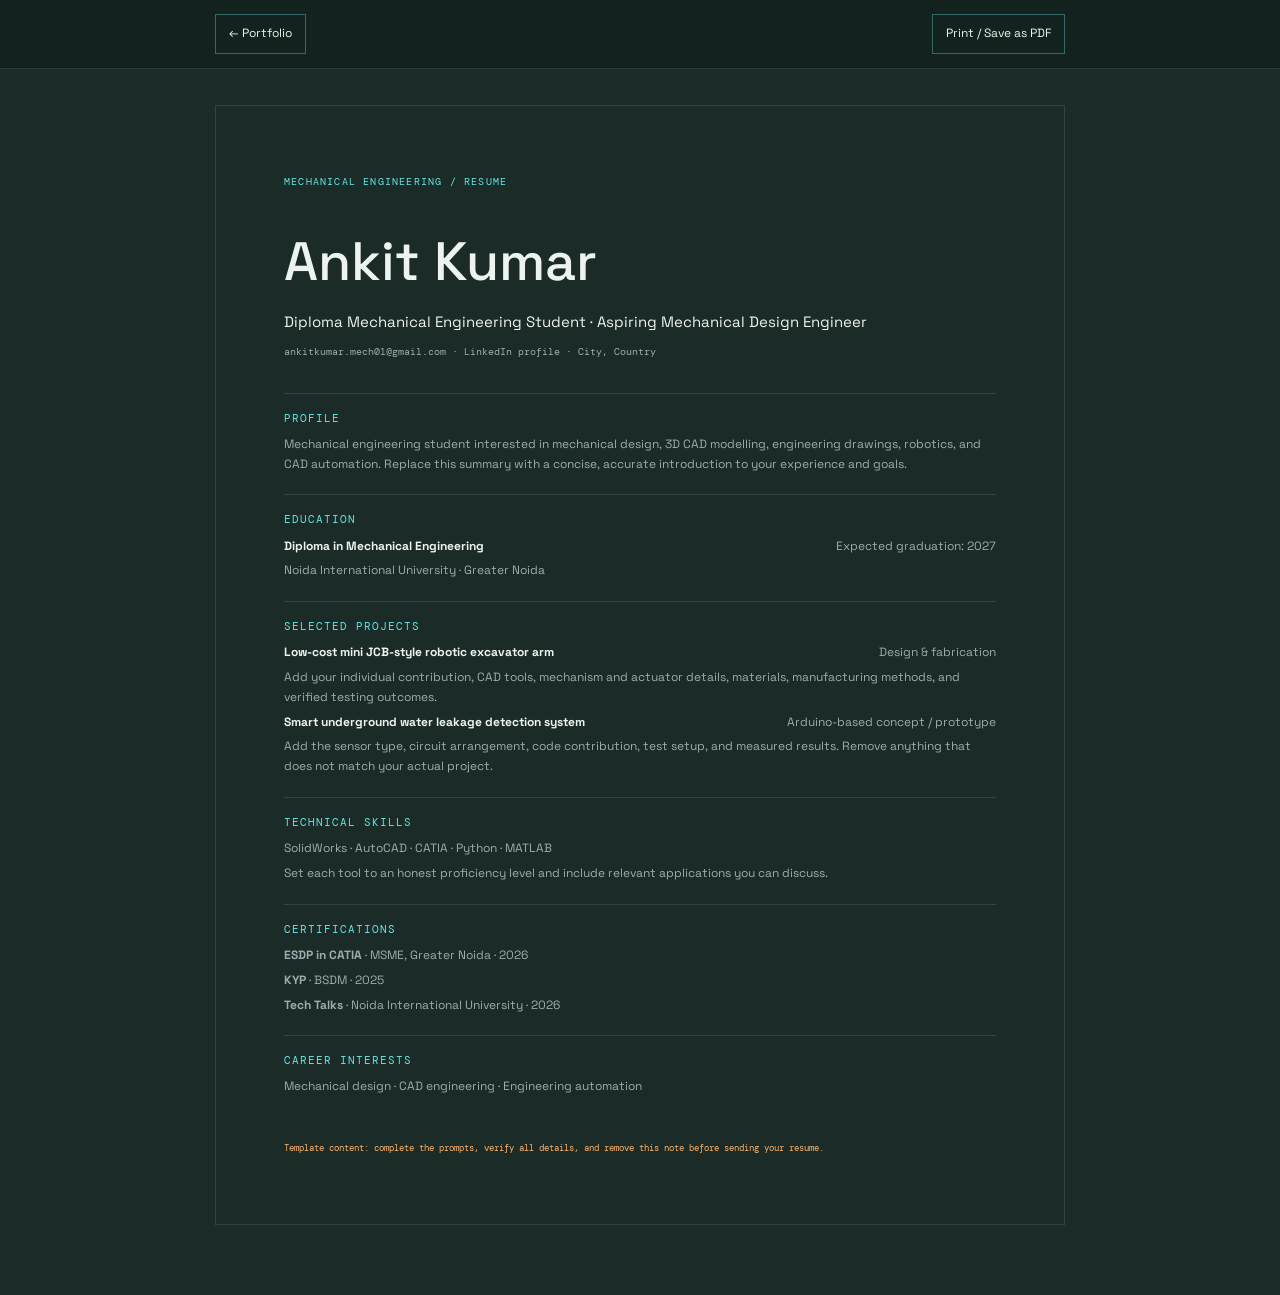
<file: resume.html>
<!doctype html>
<html lang="en">
<head>
  <meta charset="utf-8">
  <meta name="viewport" content="width=device-width, initial-scale=1">
  <meta name="theme-color" content="#14221f">
  <title>Ankit Kumar | Resume</title>
  <link rel="preconnect" href="https://fonts.googleapis.com">
  <link rel="preconnect" href="https://fonts.gstatic.com" crossorigin>
  <link href="https://fonts.googleapis.com/css2?family=DM+Mono:wght@400;500&family=Space+Grotesk:wght@400;500;600;700&display=swap" rel="stylesheet">
  <link rel="stylesheet" href="styles.css">
</head>
<body class="resume-page">
  <header class="resume-toolbar"><a class="resume-back" href="index.html">← Portfolio</a><button type="button" onclick="window.print()">Print / Save as PDF</button></header>
  <main class="resume-sheet">
    <p class="eyebrow">MECHANICAL ENGINEERING / RESUME</p>
    <h1>Ankit Kumar</h1>
    <p class="resume-role">Diploma Mechanical Engineering Student · Aspiring Mechanical Design Engineer</p>
    <p class="resume-contact">ankitkumar.mech01@gmail.com · LinkedIn profile · City, Country</p>
    <section><h2>Profile</h2><p>Mechanical engineering student interested in mechanical design, 3D CAD modelling, engineering drawings, robotics, and CAD automation. Replace this summary with a concise, accurate introduction to your experience and goals.</p></section>
    <section><h2>Education</h2><div class="resume-line"><b>Diploma in Mechanical Engineering</b><span>Expected graduation: 2027</span></div><p>Noida International University · Greater Noida</p></section>
    <section><h2>Selected Projects</h2><div class="resume-line"><b>Low-cost mini JCB-style robotic excavator arm</b><span>Design & fabrication</span></div><p>Add your individual contribution, CAD tools, mechanism and actuator details, materials, manufacturing methods, and verified testing outcomes.</p><div class="resume-line"><b>Smart underground water leakage detection system</b><span>Arduino-based concept / prototype</span></div><p>Add the sensor type, circuit arrangement, code contribution, test setup, and measured results. Remove anything that does not match your actual project.</p></section>
    <section><h2>Technical Skills</h2><p>SolidWorks · AutoCAD · CATIA · Python · MATLAB</p><p>Set each tool to an honest proficiency level and include relevant applications you can discuss.</p></section>
    <section><h2>Certifications</h2><p><b>ESDP in CATIA</b> · MSME, Greater Noida · 2026</p><p><b>KYP</b> · BSDM · 2025</p><p><b>Tech Talks</b> · Noida International University · 2026</p></section>
    <section><h2>Career Interests</h2><p>Mechanical design · CAD engineering · Engineering automation</p></section>
    <p class="resume-placeholder-note">Template content: complete the prompts, verify all details, and remove this note before sending your resume.</p>
  </main>
  <style>
    .resume-page { min-height: 100vh; background: #1b2c28; }
    .resume-toolbar { position: sticky; top: 0; z-index: 2; display: flex; justify-content: space-between; align-items: center; padding: 14px max(24px, calc((100vw - 850px) / 2)); border-bottom: 1px solid var(--line); background: rgba(20, 34, 31, .95); }
    .resume-toolbar button, .resume-back { padding: 9px 13px; border: 1px solid var(--line-bright); background: transparent; color: var(--paper); font-family: var(--heading); font-size: 12px; cursor: pointer; }
    .resume-toolbar button:hover, .resume-back:hover { background: rgba(102, 228, 230, .1); }
    .resume-sheet { width: min(850px, calc(100% - 40px)); margin: 36px auto 70px; padding: clamp(28px, 7vw, 68px); border: 1px solid var(--line); background: #1b2c28; }
    .resume-sheet h1 { margin: 0 0 4px; font-size: 54px; font-weight: 500; letter-spacing: 0; }
    .resume-role { margin: 0; font-size: 15px; }.resume-contact { margin: 9px 0 32px; color: var(--muted); font-family: var(--mono); font-size: 10px; }
    .resume-sheet section { padding-block: 15px; border-top: 1px solid var(--line); }.resume-sheet section h2 { margin: 0 0 8px; color: var(--cyan); font-family: var(--mono); font-size: 11px; font-weight: 400; letter-spacing: 1px; text-transform: uppercase; }.resume-sheet section p { margin: 5px 0; color: var(--muted); font-size: 12px; line-height: 1.65; }.resume-line { display: flex; justify-content: space-between; gap: 20px; font-size: 12px; }.resume-line span { color: var(--muted); text-align: right; }.resume-placeholder-note { margin: 24px 0 0; color: var(--copper); font-family: var(--mono); font-size: 9px; }
    @media (max-width: 600px) { .resume-line { flex-direction: column; gap: 2px; }.resume-line span { text-align: left; }.resume-sheet h1 { font-size: 44px; } }
    @media print { @page { size: A4; margin: 15mm; } body.resume-page { background: #fff; color: #111; font-family: Arial, sans-serif; }.resume-toolbar { display: none; }.resume-sheet { width: 100%; margin: 0; padding: 0; border: 0; background: #fff; }.resume-sheet .eyebrow, .resume-sheet section h2 { color: #137b80; }.resume-sheet h1, .resume-role, .resume-line { color: #111; }.resume-contact, .resume-sheet section p { color: #444; }.resume-sheet section { break-inside: avoid; border-color: #ccc; }.resume-placeholder-note { color: #9b4b00; } }
  </style>
</body>
</html>
</file>
<file: styles.css>
@import url('https://fonts.googleapis.com/css2?family=DM+Mono:wght@400;500&family=Space+Grotesk:wght@400;500;600;700&display=swap');

:root {
  color-scheme: dark;
  --ink: #14221f;
  --ink-raised: #1b2c28;
  --ink-panel: #243a35;
  --ink-light: #2d4740;
  --line: rgba(165, 208, 216, .15);
  --line-bright: rgba(120, 226, 232, .36);
  --paper: #edf4ef;
  --muted: #9aaeb0;
  --faint: #718589;
  --cyan: #66e4e6;
  --blue: #7394ff;
  --copper: #ffb36b;
  --green: #b7efcf;
  --heading: 'Space Grotesk', sans-serif;
  --mono: 'DM Mono', monospace;
  --max-width: 1240px;
}

*, *::before, *::after { box-sizing: border-box; }
html { scroll-behavior: smooth; scroll-padding-top: 92px; }
body { margin: 0; background: var(--ink); color: var(--paper); font-family: var(--heading); font-size: 15px; line-height: 1.65; }
a { color: inherit; text-decoration: none; }
button, input, select { font: inherit; }
button, a, input, select, summary { -webkit-tap-highlight-color: transparent; }
::selection { color: var(--ink); background: var(--cyan); }
.site-shell { position: relative; z-index: 1; overflow: clip; }
.mechanical-backdrop { position: fixed; z-index: 0; inset: 76px 0 0; width: 100%; height: calc(100svh - 76px); pointer-events: none; opacity: .14; }
.mechanical-backdrop text { fill: #96b8bb; font-family: var(--mono); font-size: 10px; letter-spacing: 1.2px; }
.gear-turn { transform-box: fill-box; transform-origin: center; animation: gear-rotation 32s linear infinite; }
.gear-counter { animation-direction: reverse; animation-duration: 41s; }
.shaft-spin { transform-box: view-box; transform-origin: 652px 515px; animation: shaft-rotation 7s linear infinite; }
@keyframes gear-rotation { to { rotate: 360deg; } }
@keyframes shaft-rotation { to { rotate: 360deg; } }
.section-wrap { width: min(var(--max-width), calc(100% - 88px)); margin-inline: auto; }
.skip-link { position: fixed; z-index: 20; top: 10px; left: 10px; padding: 10px 16px; background: var(--cyan); color: var(--ink); transform: translateY(-160%); }
.skip-link:focus { transform: translateY(0); }
.topbar { position: sticky; z-index: 10; top: 0; display: flex; align-items: center; justify-content: space-between; min-height: 76px; padding-inline: max(44px, calc((100vw - var(--max-width)) / 2)); border-bottom: 1px solid rgba(165, 208, 216, .11); background: rgba(8, 13, 19, .91); backdrop-filter: blur(16px); }
.brand { display: inline-flex; align-items: center; gap: 12px; font-size: 14px; font-weight: 700; letter-spacing: 1.7px; }
.brand-dot { color: var(--cyan); }
.brand-mark { display: flex; align-items: end; gap: 3px; width: 21px; height: 21px; padding: 3px; border: 1px solid var(--cyan); transform: rotate(45deg); }
.brand-mark i { width: 3px; background: var(--cyan); }
.brand-mark i:nth-child(1) { height: 7px; }.brand-mark i:nth-child(2) { height: 12px; }.brand-mark i:nth-child(3) { height: 8px; }
.primary-nav { display: flex; align-items: center; gap: clamp(18px, 2.5vw, 37px); color: #b7c5c3; font-size: 12px; }
.primary-nav a { transition: color .2s ease; }.primary-nav a:hover, .primary-nav a:focus-visible { color: var(--cyan); }
.primary-nav a i { width: 12px; height: 12px; vertical-align: -2px; }
.primary-nav .nav-contact { padding: 9px 13px; border: 1px solid var(--line-bright); color: var(--paper); }
.menu-toggle { display: none; border: 0; background: transparent; color: var(--paper); cursor: pointer; }

.hero { position: relative; display: grid; grid-template-columns: minmax(0, .93fr) minmax(400px, 1.07fr); align-items: center; gap: 4.5%; min-height: min(790px, calc(100svh - 76px)); padding-top: 50px; padding-bottom: 92px; }
.hero-copy { position: relative; z-index: 1; padding-block: 35px; }
.eyebrow, .band-label, .visual-header, .visual-footer, .skill-number, .level-control > span, .profile-field > span, .project-kicker, .art-label, .art-stamp, .detail-block h4, .save-note, .site-footer > p, .scroll-cue, .hero-index, .visual-callout, .axis-indicator, .contact-side > p, .cert-index { font-family: var(--mono); font-size: 10px; font-weight: 400; letter-spacing: 1.2px; }
.eyebrow { margin: 0 0 27px; color: var(--cyan); }
.status-pip, .live-state span { display: inline-block; width: 7px; height: 7px; margin-right: 8px; border-radius: 50%; background: var(--green); box-shadow: 0 0 12px rgba(183, 239, 207, .7); }
.eyebrow-index { margin-left: 17px; color: var(--faint); }
.hero h1 { margin: 0; font-size: clamp(57px, 7.3vw, 94px); font-weight: 500; line-height: .96; letter-spacing: 0; }
.title-outline { color: transparent; -webkit-text-stroke: 1px rgba(224, 242, 235, .76); }
.title-period { color: var(--cyan); }
.hero-role { margin: 25px 0 10px; color: var(--paper); font-size: 14px; }
.hero-role span { color: var(--cyan); padding-inline: 5px; }
.hero-intro { max-width: 475px; margin: 0; color: var(--muted); font-size: 14px; line-height: 1.8; }
.hero-actions { display: flex; flex-wrap: wrap; gap: 12px; margin-top: 26px; }
.button { display: inline-flex; align-items: center; justify-content: center; gap: 19px; min-height: 48px; padding: 0 16px; font-size: 12px; transition: background .2s, color .2s, border-color .2s, transform .2s; }
.button:hover { transform: translateY(-2px); }
.button i { width: 15px; height: 15px; }
.button-primary { border: 1px solid var(--cyan); background: var(--cyan); color: #081217; font-weight: 600; }
.button-primary:hover { border-color: #b8fbf8; background: #b8fbf8; }
.button-quiet { border: 1px solid var(--line-bright); color: var(--paper); }
.button-quiet:hover { background: rgba(102, 228, 230, .09); }
.social-row { display: flex; align-items: center; gap: 16px; margin-top: 28px; color: var(--muted); font-size: 11px; }
.social-row a, .contact-links a { transition: color .2s; }.social-row a:hover, .contact-links a:hover { color: var(--cyan); }
.social-row i, .contact-links i { width: 12px; height: 12px; vertical-align: -2px; }
.social-divider { width: 1px; height: 15px; background: var(--line-bright); }
.hero-visual { position: relative; min-width: 0; padding: 13px 15px 0; border: 1px solid var(--line); background: linear-gradient(145deg, rgba(24, 40, 51, .65), rgba(11, 18, 25, .6) 65%); box-shadow: 0 24px 80px rgba(0, 0, 0, .14); }
.visual-header, .visual-footer { display: flex; justify-content: space-between; color: var(--muted); font-size: 9px; }
.live-state { color: var(--green); }.live-state span { width: 5px; height: 5px; margin-right: 5px; }
.visual-stage { position: relative; height: clamp(350px, 39vw, 510px); margin-block: 10px; overflow: hidden; background: linear-gradient(rgba(8, 13, 19, .1), rgba(8, 13, 19, .2)); }
.stage-grid { position: absolute; inset: 0; opacity: .31; background-image: linear-gradient(rgba(122, 172, 181, .12) 1px, transparent 1px), linear-gradient(90deg, rgba(122, 172, 181, .12) 1px, transparent 1px); background-size: 38px 38px; mask-image: radial-gradient(ellipse, black, transparent 76%); }
.stage-blueprint { position: absolute; inset: 0; width: 100%; height: 100%; color: var(--cyan); opacity: .45; }
#mechanism-canvas { position: absolute; inset: 0; display: block; width: 100%; height: 100%; outline: 0; }
.visual-callout { position: absolute; z-index: 1; color: var(--muted); font-size: 8px; line-height: 1.5; }
.callout-top { top: 16%; left: 8%; display: grid; grid-template-columns: auto auto; gap: 5px 10px; align-items: center; }.callout-top > span { grid-row: span 2; color: var(--cyan); font-size: 16px; }.callout-top b { color: var(--paper); font-weight: 400; }.callout-top i { position: absolute; top: 25px; left: 24px; width: 64px; height: 1px; background: var(--line-bright); transform: rotate(22deg); transform-origin: left; }
.callout-bottom { right: 7%; bottom: 17%; display: grid; gap: 2px; }.callout-bottom i { width: 40px; height: 1px; margin-bottom: 7px; background: var(--line-bright); }.callout-bottom b { color: var(--cyan); font-size: 13px; font-weight: 400; }
.axis-indicator { position: absolute; right: 6%; top: 11%; display: grid; gap: 2px; color: var(--faint); font-size: 8px; }.axis-indicator span:first-child { color: var(--copper); }.axis-indicator span:nth-child(2) { color: var(--green); }.axis-indicator span:nth-child(3) { color: var(--blue); }.axis-indicator i { position: absolute; top: 2px; left: -9px; width: 1px; height: 22px; background: var(--line-bright); }
.stage-corner { position: absolute; width: 17px; height: 17px; border-color: var(--cyan); border-style: solid; opacity: .8; }.corner-tl { top: 8px; left: 8px; border-width: 1px 0 0 1px; }.corner-br { right: 8px; bottom: 8px; border-width: 0 1px 1px 0; }
.visual-footer { padding-block: 10px 13px; border-top: 1px solid var(--line); }.visual-footer i { width: 13px; height: 13px; margin-left: 5px; vertical-align: -3px; color: var(--cyan); }
.hero-index { position: absolute; right: 0; bottom: 31px; display: flex; align-items: center; gap: 9px; color: var(--faint); }.hero-index span:first-child { color: var(--cyan); }.hero-index i { width: 36px; height: 1px; background: var(--line-bright); }
.scroll-cue { position: absolute; left: 0; bottom: 31px; display: flex; align-items: center; gap: 12px; color: var(--faint); font-size: 9px; }.scroll-cue i { width: 13px; height: 13px; color: var(--cyan); }
.intro-band { border-block: 1px solid var(--line); background: rgba(14, 26, 34, .58); }.intro-band-inner { display: flex; align-items: center; justify-content: space-between; gap: 16px; min-height: 76px; color: #bfceca; font-family: var(--mono); font-size: 9px; letter-spacing: 1.1px; }.band-label { color: var(--faint); }.intro-band-inner > i { width: 4px; height: 4px; border-radius: 50%; background: var(--copper); }
.content-section { display: grid; grid-template-columns: .8fr 1.2fr; gap: 10%; padding-block: 142px 150px; }.section-heading .eyebrow { margin-bottom: 23px; }.section-heading h2, .contact-copy h2 { margin: 0; font-size: clamp(43px, 5vw, 65px); font-weight: 500; line-height: 1.04; letter-spacing: 0; }.section-heading h2 span, .contact-copy h2 span { color: var(--cyan); }
.about-content { padding-top: 5px; }.about-lede { max-width: 625px; margin: 0 0 17px; color: var(--paper); font-size: 21px; line-height: 1.5; }.body-copy { max-width: 650px; margin: 0 0 12px; color: var(--muted); font-size: 13px; line-height: 1.85; }
.profile-fields { display: grid; grid-template-columns: 1fr 1fr; gap: 0 18px; margin-top: 33px; border-top: 1px solid var(--line); }.profile-field { display: grid; gap: 4px; min-width: 0; padding-block: 13px 10px; border-bottom: 1px solid var(--line); }.profile-field > span { color: var(--faint); font-size: 8px; }.profile-field input, .profile-field select { width: 100%; min-width: 0; border: 0; outline: 0; background: transparent; color: var(--paper); font-family: var(--heading); font-size: 12px; }.profile-field input::placeholder, .profile-field select:has(option:checked[value=""]) { color: #738589; }.profile-field select option { background: var(--ink-panel); color: var(--paper); }.field-wide { grid-column: 1 / -1; }.save-note { display: flex; align-items: center; gap: 7px; margin: 12px 0 0; color: var(--faint); font-size: 8px; letter-spacing: .3px; }.save-note i { width: 12px; height: 12px; color: var(--cyan); }
.skills-section { padding-block: 105px 110px; background: #0c151b; border-block: 1px solid var(--line); }.skills-top { display: flex; justify-content: space-between; align-items: end; margin-bottom: 40px; }.skills-note { max-width: 255px; margin: 0 0 5px; color: var(--muted); font-size: 12px; }.skill-grid { display: grid; grid-template-columns: repeat(4, 1fr); gap: 1px; border: 1px solid var(--line); background: var(--line); }.skill-card { position: relative; display: flex; flex-direction: column; min-height: 280px; padding: 21px 20px 17px; background: #0c151b; transition: background .25s ease; }.skill-card:hover { background: #11212a; }.skill-card-top { display: flex; align-items: start; justify-content: space-between; }.skill-number { color: var(--faint); font-size: 8px; }.skill-glyph { display: grid; place-items: center; width: 34px; height: 34px; border: 1px solid var(--line-bright); color: var(--cyan); font-size: 16px; font-weight: 600; }.glyph-auto { color: var(--copper); border-color: rgba(255, 179, 107, .38); }.glyph-catia { color: var(--blue); border-color: rgba(115, 148, 255, .4); }.glyph-matlab { color: var(--green); border-color: rgba(183, 239, 207, .4); }.glyph-python { display: flex; align-items: start; justify-content: start; position: relative; }.glyph-python i { position: absolute; width: 12px; height: 10px; border: 2px solid var(--cyan); border-radius: 4px 4px 2px 2px; }.glyph-python i:first-child { top: 8px; left: 7px; }.glyph-python i:last-child { right: 6px; bottom: 7px; border-color: var(--blue); transform: rotate(180deg); }
.skill-card h3 { margin: 22px 0 7px; font-size: 19px; font-weight: 500; }.skill-card > p, .skill-wide-copy p { margin: 0; color: var(--muted); font-size: 11px; line-height: 1.7; }.level-control { display: flex; align-items: center; justify-content: space-between; gap: 9px; margin-top: auto; padding-top: 21px; }.level-control > span { color: var(--faint); font-size: 8px; }.level-control select { min-width: 115px; padding: 6px 21px 6px 9px; border: 1px solid var(--line); border-radius: 0; background: #101e26; color: var(--paper); font-family: var(--mono); font-size: 9px; }.level-control option { background: var(--ink-panel); }.skill-project { display: flex; justify-content: space-between; align-items: center; margin-top: 14px; padding-top: 10px; border-top: 1px solid var(--line); color: #9caeae; font-size: 10px; }.skill-project:hover { color: var(--cyan); }.skill-project i { width: 13px; height: 13px; }.skill-card-wide { grid-column: span 4; display: grid; grid-template-columns: 1fr 2fr 1fr 1.3fr; align-items: center; gap: 20px; min-height: 135px; }.skill-card-wide .skill-card-top { align-items: center; }.skill-card-wide h3 { margin: 0 0 5px; }.skill-card-wide .level-control { margin: 0; padding: 0; }.skill-card-wide .skill-project { margin: 0; padding: 0; border: 0; }.skill-save-note { margin-top: 15px; }
.projects-section { padding-block: 140px 150px; }.projects-heading { display: flex; align-items: end; justify-content: space-between; margin-bottom: 50px; }.projects-note { max-width: 290px; margin: 0 2px 7px 25px; color: var(--muted); font-size: 12px; line-height: 1.8; }.project { display: grid; grid-template-columns: 1.03fr .97fr; border: 1px solid var(--line); background: #0c151b; }.project + .project { margin-top: 26px; }.project-art { position: relative; min-height: 100%; overflow: hidden; background-color: #11212a; }.art-excavator { background: linear-gradient(145deg, #10232b, #0d171f 75%); }.art-leakage { background: linear-gradient(145deg, #14252a, #101b20 75%); }.project-art svg { position: absolute; inset: 0; width: 100%; height: 100%; }.art-label { position: absolute; z-index: 1; top: 18px; left: 20px; right: 20px; display: flex; justify-content: space-between; color: #92aaa9; font-size: 8px; }.art-stamp { position: absolute; right: 18px; bottom: 16px; display: grid; gap: 1px; padding: 6px 8px; border: 1px solid rgba(180, 218, 210, .28); color: #8ca5a5; font-size: 7px; text-align: center; }.art-stamp b { color: var(--cyan); font-size: 14px; font-weight: 400; }.project-content { padding: 30px clamp(23px, 3vw, 44px) 25px; }.project-kicker { display: flex; justify-content: space-between; gap: 12px; color: var(--cyan); font-size: 8px; }.project-kicker span:last-child { color: var(--faint); text-align: right; }.project-content h3 { margin: 20px 0 12px; font-size: clamp(23px, 2.4vw, 32px); font-weight: 500; line-height: 1.16; letter-spacing: -.7px; }.project-summary { margin: 0 0 22px; color: var(--muted); font-size: 12px; line-height: 1.8; }.project-details { display: grid; grid-template-columns: 1fr 1fr; gap: 17px 18px; }.detail-block h4 { margin: 0 0 5px; color: var(--paper); font-size: 9px; font-weight: 500; }.detail-block p { margin: 0; color: #91a4a4; font-size: 10px; line-height: 1.75; }.project-bottom { display: flex; align-items: center; justify-content: space-between; gap: 15px; margin-top: 24px; padding-top: 15px; border-top: 1px solid var(--line); }.project-tags { display: flex; flex-wrap: wrap; gap: 5px; }.project-tags span { padding: 4px 6px; border: 1px solid var(--line); color: #9bb0ae; font-family: var(--mono); font-size: 7px; letter-spacing: .5px; }.results-details { max-width: 200px; color: var(--muted); }.results-details summary { display: flex; align-items: center; justify-content: space-between; gap: 12px; color: var(--cyan); font-size: 9px; cursor: pointer; list-style: none; }.results-details summary::-webkit-details-marker { display: none; }.results-details summary i { width: 13px; height: 13px; transition: transform .2s; }.results-details[open] summary i { transform: rotate(45deg); }.results-details p { max-width: 260px; margin: 9px 0 0; color: var(--muted); font-size: 10px; line-height: 1.7; }
.cert-section { padding-block: 105px; border-block: 1px solid var(--line); background: #0c151b; }.cert-layout { display: grid; grid-template-columns: .8fr 1.2fr; gap: 10%; }.cert-list { border-top: 1px solid var(--line); }.cert-row { display: grid; grid-template-columns: 35px minmax(150px, 1.1fr) minmax(140px, .8fr) 16px; align-items: center; gap: 12px; min-height: 67px; border-bottom: 1px solid var(--line); }.cert-index { color: var(--cyan); }.cert-row input { width: 100%; min-width: 0; border: 0; outline: 0; background: transparent; color: var(--paper); font-family: var(--heading); font-size: 11px; }.cert-row input::placeholder { color: #718589; }.cert-row i { width: 13px; height: 13px; color: var(--faint); }
.contact-section { display: grid; grid-template-columns: 1.1fr .9fr; gap: 10%; padding-block: 142px 130px; }.contact-copy h2 { font-size: clamp(52px, 6vw, 76px); }.contact-text { max-width: 420px; margin: 20px 0 0; color: var(--muted); font-size: 13px; line-height: 1.8; }.contact-side { align-self: center; padding: 32px; border: 1px solid var(--line-bright); background: linear-gradient(140deg, rgba(24, 42, 51, .6), rgba(9, 17, 23, .6)); }.contact-email { display: inline-flex; align-items: center; gap: 12px; color: var(--cyan); font-size: clamp(16px, 2vw, 21px); }.contact-email i { width: 16px; height: 16px; }.contact-side > p { margin: 8px 0 22px; color: var(--faint); font-size: 8px; letter-spacing: .2px; }.contact-links { display: flex; gap: 19px; margin-top: 23px; color: var(--muted); font-size: 11px; }
.site-footer { display: flex; align-items: center; justify-content: space-between; min-height: 88px; border-top: 1px solid var(--line); }.site-footer > p { display: flex; gap: 25px; color: var(--faint); font-size: 8px; }.site-footer > p span { color: #9aacab; }.back-top { display: grid; place-items: center; width: 36px; height: 36px; border: 1px solid var(--line-bright); color: var(--cyan); }.back-top i { width: 15px; height: 15px; }
.reveal { opacity: 0; transform: translateY(14px); transition: opacity .65s ease, transform .65s cubic-bezier(.2, .7, .2, 1); }.reveal.is-visible { opacity: 1; transform: translateY(0); }
:focus-visible { outline: 2px solid var(--cyan); outline-offset: 4px; }
@media (prefers-reduced-motion: reduce) { *, *::before, *::after { scroll-behavior: auto !important; animation-duration: .01ms !important; animation-iteration-count: 1 !important; transition-duration: .01ms !important; }.reveal { opacity: 1; transform: none; } }
@media (max-width: 1000px) {
  .section-wrap { width: min(var(--max-width), calc(100% - 56px)); }.topbar { padding-inline: 28px; }.hero { grid-template-columns: 1fr 1fr; gap: 3%; }.hero h1 { font-size: clamp(53px, 7vw, 74px); }.visual-stage { height: 390px; }.primary-nav { gap: 16px; }.primary-nav a { font-size: 11px; }.skill-grid { grid-template-columns: repeat(2, 1fr); }.skill-card-wide { grid-column: span 2; }.project { grid-template-columns: .9fr 1.1fr; }.project-content { padding-inline: 25px; }.project-details { gap: 14px; }.project-bottom { align-items: start; flex-direction: column; }.results-details { max-width: 100%; }
}
@media (max-width: 720px) {
  html { scroll-padding-top: 70px; }.section-wrap { width: calc(100% - 40px); }.topbar { min-height: 66px; padding-inline: 20px; }.menu-toggle { display: grid; place-items: center; width: 40px; height: 40px; }.menu-toggle i { width: 20px; height: 20px; }.primary-nav { position: absolute; top: 65px; left: 0; right: 0; display: none; align-items: stretch; gap: 0; padding: 8px 20px 16px; border-bottom: 1px solid var(--line); background: rgba(8, 13, 19, .98); }.primary-nav.is-open { display: flex; flex-direction: column; }.primary-nav a { padding: 12px 0; border-bottom: 1px solid var(--line); font-size: 13px; }.primary-nav .nav-contact { margin-top: 10px; padding: 11px; text-align: center; border: 1px solid var(--line-bright); }
  .hero { display: flex; flex-direction: column; align-items: stretch; gap: 25px; min-height: auto; padding-top: 54px; padding-bottom: 75px; }.hero-copy { padding: 0; }.eyebrow { margin-bottom: 19px; font-size: 9px; }.hero h1 { font-size: clamp(57px, 14vw, 80px); letter-spacing: -2px; }.hero-role { margin-top: 20px; font-size: 12px; }.hero-intro { font-size: 13px; }.hero-visual { padding-inline: 10px; }.visual-stage { height: clamp(300px, 94vw, 430px); }.visual-header, .visual-footer { font-size: 8px; }.hero-index { bottom: 26px; }.scroll-cue { bottom: 26px; }.intro-band-inner { justify-content: flex-start; flex-wrap: wrap; gap: 9px 12px; min-height: 78px; padding-block: 15px; font-size: 8px; }.band-label { width: 100%; }.content-section { grid-template-columns: 1fr; gap: 33px; padding-block: 94px; }.section-heading h2, .contact-copy h2 { font-size: clamp(43px, 12vw, 58px); }.about-lede { font-size: 19px; }.body-copy { font-size: 12px; }.profile-fields { gap: 0 12px; }.profile-field input, .profile-field select { font-size: 11px; }.skills-section { padding-block: 82px; }.skills-top { align-items: start; flex-direction: column; gap: 20px; margin-bottom: 27px; }.skills-note { max-width: 310px; }.skill-grid { grid-template-columns: 1fr 1fr; }.skill-card { min-height: 286px; padding: 16px 13px; }.skill-card h3 { font-size: 17px; }.skill-card > p { font-size: 10px; }.skill-card-wide { grid-column: span 2; grid-template-columns: 42px 1fr; gap: 12px; min-height: 190px; }.skill-card-wide .skill-card-top { grid-row: span 2; flex-direction: column; align-self: start; gap: 20px; }.skill-card-wide .level-control { grid-column: 2; }.skill-card-wide .skill-project { grid-column: 2; }.level-control { align-items: start; flex-direction: column; gap: 7px; }.level-control select { width: 100%; min-width: 0; }.skill-card-wide .level-control { align-items: center; flex-direction: row; }.skill-card-wide .level-control select { width: auto; }
  .projects-section { padding-block: 92px; }.projects-heading { align-items: start; flex-direction: column; gap: 19px; margin-bottom: 30px; }.projects-note { margin: 0; }.project { grid-template-columns: 1fr; }.project-art { min-height: 300px; aspect-ratio: 1.5; }.project-content { padding: 24px 19px 20px; }.project-kicker { font-size: 7px; }.project-content h3 { font-size: 26px; }.project-summary { font-size: 11px; }.project-details { gap: 15px 12px; }.detail-block p { font-size: 9px; }.project-bottom { flex-direction: row; align-items: center; flex-wrap: wrap; }.results-details { width: 100%; max-width: 100%; }.cert-section { padding-block: 82px; }.cert-layout { grid-template-columns: 1fr; gap: 30px; }.cert-row { grid-template-columns: 25px minmax(0, 1fr) 14px; gap: 8px; padding-block: 10px; }.cert-row input:first-of-type { grid-column: 2; }.cert-row input:nth-of-type(2) { grid-column: 2; grid-row: 2; }.cert-row i { grid-column: 3; grid-row: 1 / 3; }.contact-section { grid-template-columns: 1fr; gap: 30px; padding-block: 91px 83px; }.contact-side { padding: 24px 18px; }.contact-email { font-size: 17px; }.site-footer { min-height: 78px; }.site-footer > p { flex-direction: column; gap: 2px; font-size: 7px; }.site-footer .brand { gap: 8px; font-size: 12px; }
}
@media (max-width: 380px) { .section-wrap { width: calc(100% - 32px); }.topbar { padding-inline: 16px; }.hero-actions { align-items: stretch; flex-direction: column; }.button { justify-content: space-between; }.project-details { grid-template-columns: 1fr; }.project-art { min-height: 250px; }.skill-card { min-height: 300px; padding-inline: 10px; }.skill-card h3 { font-size: 15px; }.skill-number { font-size: 7px; }.level-control select { font-size: 8px; } }
.hero h1, .project-content h3 { letter-spacing: 0; }
.topbar { background: rgba(20, 34, 31, .94); }
.hero-visual { background: linear-gradient(145deg, rgba(38, 63, 56, .68), rgba(20, 34, 31, .72) 65%); }
.visual-stage { background: linear-gradient(rgba(20, 34, 31, .1), rgba(20, 34, 31, .2)); }
.skills-section, .skill-card, .project, .cert-section { background-color: var(--ink-raised); }
.skill-card:hover { background: #263c36; }
.level-control select { background: #263c36; }
.project-art { background-color: #20342f; }
.art-excavator { background: linear-gradient(145deg, #203b35, #1a2e29 75%); }
.art-leakage { background: linear-gradient(145deg, #28403a, #1b302b 75%); }
.contact-side { background: linear-gradient(140deg, rgba(42, 72, 65, .6), rgba(20, 34, 31, .68)); }
@media (max-width: 720px) { .primary-nav { background: rgba(20, 34, 31, .98); } }
.hero h1 { font-size: 76px; }
.section-heading h2 { font-size: 58px; }
.contact-copy h2 { font-size: 68px; }
.project-content h3 { font-size: 30px; }
.contact-email { font-size: 20px; }
@media (max-width: 1000px) { .hero h1 { font-size: 60px; } }
@media (max-width: 720px) { .hero h1 { font-size: 54px; }.section-heading h2 { font-size: 46px; }.contact-copy h2 { font-size: 58px; }.project-content h3 { font-size: 26px; }.contact-email { font-size: 17px; } }
@media (max-width: 380px) { .hero h1 { font-size: 50px; }.section-heading h2 { font-size: 43px; } }
@media (min-width: 721px) { .hero { padding-block: 32px 55px; }.hero-copy { padding-block: 20px; } }
@media (max-width: 720px) { .hero { gap: 14px; padding-block: 34px 32px; }.hero h1 { font-size: 40px; }.hero-role { margin-top: 12px; }.hero-intro { font-size: 12px; line-height: 1.55; }.hero-actions { margin-top: 16px; }.social-row { margin-top: 15px; }.visual-stage { height: 140px; } }
@media (max-width: 380px) { .hero h1 { font-size: 38px; } }
@media (max-width: 340px) { .hero { gap: 8px; padding-block: 20px; }.hero h1 { font-size: 34px; }.hero-role { font-size: 11px; }.hero-intro { font-size: 11px; }.hero-actions { gap: 8px; margin-top: 11px; }.social-row { display: none; }.visual-stage { height: 90px; }.visual-header, .visual-footer { display: none; } }
</file>
